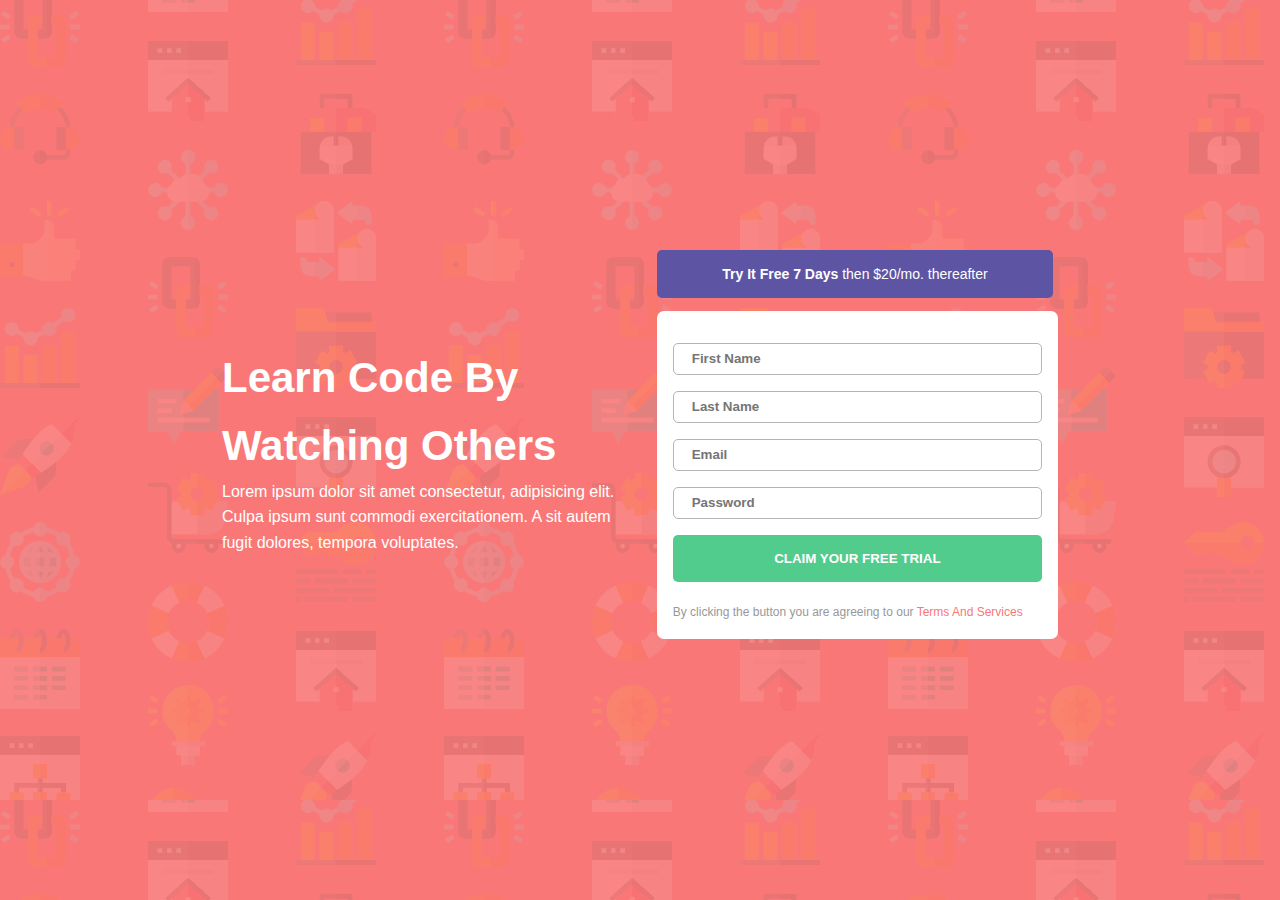
<file: block-BHaaci/index.html>
<!DOCTYPE html>
<html lang="en">
  <head>
    <meta charset="UTF-8" />
    <meta http-equiv="X-UA-Compatible" content="IE=edge" />
    <meta name="viewport" content="width=device-width, initial-scale=1.0" />
    <title>Document</title>

    <link rel="stylesheet" href="assets/stylesheet/style.css" />
  </head>
  <body>
    <main class="main align-center">
      <div class="main-content container flex">
        <div class="flex-50">
          <h1>Learn Code By Watching Others</h1>
          <p>
            Lorem ipsum dolor sit amet consectetur, adipisicing elit. Culpa
            ipsum sunt commodi exercitationem. A sit autem fugit dolores,
            tempora voluptates.
          </p>
        </div>
        <div class="flex-50">
          <a href="#" class="btn btn-pri"
            ><strong>Try It Free 7 Days</strong> then $20/mo. thereafter</a
          >
          <form class="card" action="submit">
            <fieldset>
              <label for="name">
                <input
                  type="text"
                  class="card__firstname block"
                  placeholder="First Name"
                  id="name"
                />
              </label>
              <label for="lastname">
                <input
                  type="text"
                  class="card__lastname block"
                  placeholder="Last Name"
                  id="lastname"
                />
              </label>
              <label for="email">
                <input
                  type="email"
                  class="card__email block"
                  placeholder="Email"
                  id="email"
                />
              </label>
              <label for="name">
                <input
                  type="password"
                  class="card__password block"
                  placeholder="Password"
                  id="Password"
                />
              </label>
              <button class="btn btn-sec" type="submit">
                Claim Your Free Trial
              </button>
            </fieldset>
            <span class="card__footer"
              >By clicking the button you are agreeing to our
              <span class="card__footer--red">Terms And Services </span>
            </span>
          </form>
        </div>
      </div>
    </main>
  </body>
</html>
</file>
<file: block-BHaaci/assets/stylesheet/style.css>
/* http://meyerweb.com/eric/tools/css/reset/ 
   v2.0 | 20110126
   License: none (public domain)
*/

html,
body,
div,
span,
applet,
object,
iframe,
h1,
h2,
h3,
h4,
h5,
h6,
p,
blockquote,
pre,
a,
abbr,
acronym,
address,
big,
cite,
code,
del,
dfn,
em,
img,
ins,
kbd,
q,
s,
samp,
small,
strike,
strong,
sub,
sup,
tt,
var,
b,
u,
i,
center,
dl,
dt,
dd,
ol,
ul,
li,
fieldset,
form,
label,
legend,
table,
caption,
tbody,
tfoot,
thead,
tr,
th,
td,
article,
aside,
canvas,
details,
embed,
figure,
figcaption,
footer,
header,
hgroup,
menu,
nav,
output,
ruby,
section,
summary,
time,
mark,
audio,
video {
  margin: 0;
  padding: 0;
  border: 0;
  font-size: 100%;
  font: inherit;
  vertical-align: baseline;
}
/* HTML5 display-role reset for older browsers */
article,
aside,
details,
figcaption,
figure,
footer,
header,
hgroup,
menu,
nav,
section {
  display: block;
}
body {
  line-height: 1;
}
ol,
ul {
  list-style: none;
}
blockquote,
q {
  quotes: none;
}
blockquote:before,
blockquote:after,
q:before,
q:after {
  content: "";
  content: none;
}
table {
  border-collapse: collapse;
  border-spacing: 0;
}

/* --------our css------------ */
*,
*::after,
*::before {
  box-sizing: border-box;
}

.clearflix::before,
.clearflix::after,
.clearflix {
  content: "";
  display: table;
}

.clearflix::after {
  clear: both;
}

/* .font {
  font-family: "DM Serif Display", serif;
  font-family: "DM Serif Display", serif;
  font-family: "Karla", sans-serif;
  font-family: "Poppins", sans-serif;
} */

body {
  font-family: "Poppins", sans-serif;
  line-height: 1.6;
}
.container {
  max-width: 900px;
  margin: 0 auto;
  padding: 0 32px;
}
.container2 {
  max-width: 900px;
  margin: 0 auto;
}

.flex {
  display: flex;
  justify-content: space-between;
  align-items: center;
}

.align-center {
  display: flex;
  align-items: center;
}

.flex-50 {
  flex: 0 1 48%;
}

h1 {
  font-size: 42px;
  font-weight: 800;
}
h2 {
  font-size: 38px;
  font-weight: 600;
}
h3 {
  font-size: 32px;
  font-weight: 400;
}
h4 {
  font-size: 26px;
  font-weight: 300;
}
h5 {
  font-size: 20px;
  font-weight: 300;
}
h6 {
  font-size: 14px;
  font-weight: 300;
}
a {
  text-decoration: none;
  color: black;
  font-family: "Poppins", sans-serif;
  font-size: 14px;
}

.btn {
  width: 100%;
  background-color: white;
  border-radius: 5px;
  color: white;
  margin-bottom: 1rem;
  padding: 1rem 1rem;
}

.btn-pri {
  background-color: #5d54a3;
  padding: 1rem 4.1rem;
}
.btn-sec {
  background-color: #52cc8c;
  border: none;
  font-weight: 700;
  text-transform: uppercase;
}

.main {
  background: #f97877 url("../bg-intro-desktop.png");
  height: 100vh;
}
.main-content {
  height: auto;
}

:is(h1, p) {
  color: white;
}

strong {
  font-weight: 900;
}

.card {
  background-color: white;
  padding: 1rem;
  border-radius: 7px;
  margin-top: 1.5rem;
}
.card__footer {
  color: rgb(153, 152, 152);
  font-size: 12px;
}

.card__footer--red {
  color: #f97877;
}

.block {
  display: block;
  margin: 1rem 0;
  height: 2rem;
  width: 100%;
  border: 1px solid rgb(182, 181, 181);
  border-radius: 5px;
}

.block::placeholder {
  padding-left: 1rem;
  font-weight: 700;
}
</file>
